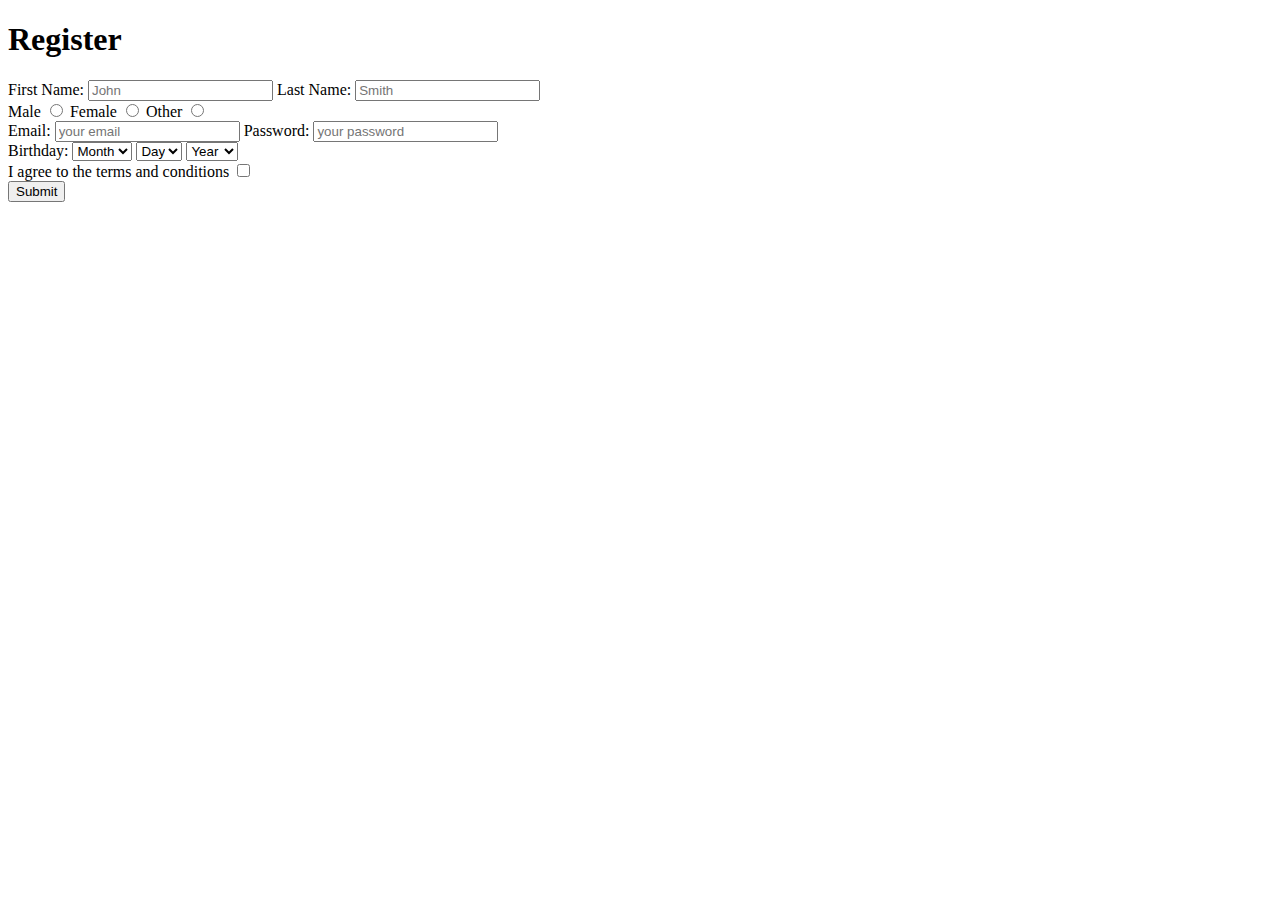
<file: web_develop_bootcamp_assign/FormSolution.html>
<!DOCTYPE html>
<html>
<head>
  <title>Complete Form Solution</title>
</head>
<body>

  <h1>Register</h1>

  <form>
    <div>
      <label for="first-name">First Name:</label>
      <input type="text" name="first-name" id="first-name" placeholder="John" required />
      <label for="last-name">Last Name:</label>
      <input type="text" name="last-name" id="last-name" placeholder="Smith" required />
    </div>
    
     <div>
        <label for="radio-choice-1">Male</label>
        <input type="radio" name="radio-choice" id="radio-choice-1" value="choice-1" />

        <label for="radio-choice-2">Female</label>
        <input type="radio" name="radio-choice" id="radio-choice-2" value="choice-2" />

       <label for="radio-choice-3">Other</label>
        <input type="radio" name="radio-choice" id="radio-choice-3" value="choice-3" />
     </div>

    <div>
      <label for="email">Email:</label>
      <input type="email" name="email" id="email" required placeholder="your email">

      <label for="password">Password:</label>
      <input type="password" name="password" id="password" pattern=".{5,10}" placeholder="your password" required title="5 to 10 characters">
    </div>

  <!-- WARNING! DANGER! CAUTION! -->
  <!-- DATE PICKER CRAZINESS BELOW!!!! -->
    <div>
      <!-- Normally we'd have a label for each field, but since these 3 select drop downs go together, we'll just use one and make it match up to the first select field (month) -->
      <label for="select-choice">Birthday:</label>
      <select name="select-choice" id="select-choice">
        <option value="0" selected disabled>Month</option>
        <option value="january">Jan</option>
        <option value="february">Feb</option>
        <option value="march">Mar</option>
        <option value="april">Apr</option>
        <option value="may">May</option>
        <option value="june">Jun</option>
        <option value="july">Jul</option>
        <option value="august">Aug</option>
        <option value="september">Sep</option>
        <option value="october">Oct</option>
        <option value="november">Nov</option>
        <option value="december">Dec</option>
      </select>
      
      <select name="birthday-day" id="day">
        <option value="0" selected disabled>Day</option>
        <option value="1">1</option>
        <option value="2">2</option>
        <option value="3">3</option>
        <option value="4">4</option>
        <option value="5">5</option>
        <option value="6">6</option>
        <option value="7">7</option>
        <option value="8">8</option>
        <option value="9">9</option>
        <option value="10">10</option>
        <option value="11">11</option>
        <option value="12">12</option>
        <option value="13">13</option>
        <option value="14">14</option>
        <option value="15">15</option>
        <option value="16">16</option>
        <option value="17">17</option>
        <option value="18">18</option>
        <option value="19">19</option>
        <option value="20">20</option>
        <option value="21">21</option>
        <option value="22">22</option>
        <option value="23">23</option>
        <option value="24">24</option>
        <option value="25">25</option>
        <option value="26">26</option>
        <option value="27">27</option>
        <option value="28">28</option>
        <option value="29">29</option>
        <option value="30">30</option>
        <option value="31">31</option>
      </select>
      
      <select name="birthday-year" id="year">
        <option value="0" selected disabled>Year</option>
        <option value="2015">2015</option>
        <option value="2014">2014</option>
        <option value="2013">2013</option>
        <option value="2012">2012</option>
        <option value="2011">2011</option>
        <option value="2010">2010</option>
        <option value="2009">2009</option>
        <option value="2008">2008</option>
        <option value="2007">2007</option>
        <option value="2006">2006</option>
        <option value="2005">2005</option>
        <option value="2004">2004</option>
        <option value="2003">2003</option>
        <option value="2002">2002</option>
        <option value="2001">2001</option>
        <option value="2000">2000</option>
        <option value="1999">1999</option>
        <option value="1998">1998</option>
        <option value="1997">1997</option>
        <option value="1996">1996</option>
        <option value="1995">1995</option>
        <option value="1994">1994</option>
        <option value="1993">1993</option>
        <option value="1992">1992</option>
        <option value="1991">1991</option>
        <option value="1990">1990</option>
        <option value="1989">1989</option>
        <option value="1988">1988</option>
        <option value="1987">1987</option>
        <option value="1986">1986</option>
        <option value="1985">1985</option>
        <option value="1984">1984</option>
        <option value="1983">1983</option>
        <option value="1982">1982</option>
        <option value="1981">1981</option>
        <option value="1980">1980</option>
        <option value="1979">1979</option>
        <option value="1978">1978</option>
        <option value="1977">1977</option>
        <option value="1976">1976</option>
        <option value="1975">1975</option>
        <option value="1974">1974</option>
        <option value="1973">1973</option>
        <option value="1972">1972</option>
        <option value="1971">1971</option>
        <option value="1970">1970</option>
        <option value="1969">1969</option>
        <option value="1968">1968</option>
        <option value="1967">1967</option>
        <option value="1966">1966</option>
        <option value="1965">1965</option>
        <option value="1964">1964</option>
        <option value="1963">1963</option>
        <option value="1962">1962</option>
        <option value="1961">1961</option>
        <option value="1960">1960</option>
        <option value="1959">1959</option>
        <option value="1958">1958</option>
        <option value="1957">1957</option>
        <option value="1956">1956</option>
        <option value="1955">1955</option>
        <option value="1954">1954</option>
        <option value="1953">1953</option>
        <option value="1952">1952</option>
        <option value="1951">1951</option>
        <option value="1950">1950</option>
        <option value="1949">1949</option>
        <option value="1948">1948</option>
        <option value="1947">1947</option>
        <option value="1946">1946</option>
        <option value="1945">1945</option>
        <option value="1944">1944</option>
        <option value="1943">1943</option>
        <option value="1942">1942</option>
        <option value="1941">1941</option>
        <option value="1940">1940</option>
        <option value="1939">1939</option>
        <option value="1938">1938</option>
        <option value="1937">1937</option>
        <option value="1936">1936</option>
        <option value="1935">1935</option>
        <option value="1934">1934</option>
        <option value="1933">1933</option>
        <option value="1932">1932</option>
        <option value="1931">1931</option>
        <option value="1930">1930</option>
        <option value="1929">1929</option>
        <option value="1928">1928</option>
        <option value="1927">1927</option>
        <option value="1926">1926</option>
        <option value="1925">1925</option>
        <option value="1924">1924</option>
        <option value="1923">1923</option>
        <option value="1922">1922</option>
        <option value="1921">1921</option>
        <option value="1920">1920</option>
        <option value="1919">1919</option>
        <option value="1918">1918</option>
        <option value="1917">1917</option>
        <option value="1916">1916</option>
        <option value="1915">1915</option>
        <option value="1914">1914</option>
        <option value="1913">1913</option>
        <option value="1912">1912</option>
        <option value="1911">1911</option>
        <option value="1910">1910</option>
        <option value="1909">1909</option>
        <option value="1908">1908</option>
        <option value="1907">1907</option>
        <option value="1906">1906</option>
        <option value="1905">1905</option>
      </select>
    </div>

    <div>
      <label for="checkbox">I agree to the terms and conditions</label>
      <input type="checkbox" name="checkbox" id="checkbox" />
    </div>

    <div>
      <input type="submit" value="Submit" />
    </div>
  </form>  

</body>
</html>
</file>
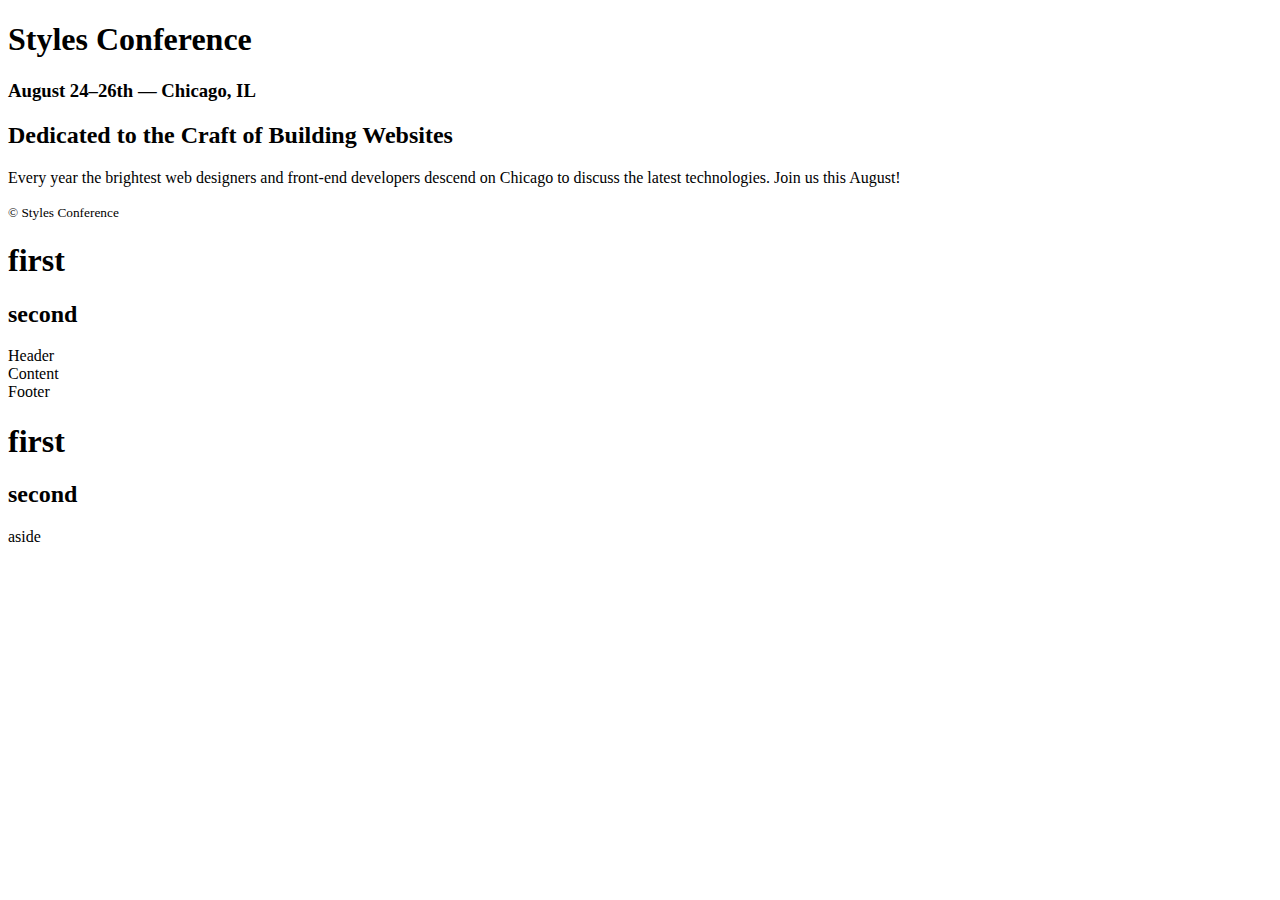
<file: web_develop_bootcamp_assign/testheader.html>
<!DOCTYPE html> 
<html> 
 <head> 
   <title> 
     A Simple HTML Page 
   </title> 
 </head> 
 <header>
  <h1>Styles Conference</h1>
  <h3>August 24&ndash;26th &mdash; Chicago, IL</h3>
</header>
<section>
  <h2>Dedicated to the Craft of Building Websites</h2>
  <p>Every year the brightest web designers and front-end developers descend on Chicago to discuss the latest technologies. Join us this August!</p>
</section>
<footer>
  <small>&copy; Styles Conference</small>
</footer>

                  
 <body> 
   <h1>first</h1>
   <h2>second</h2>
   <header>Header</header>
   <div id='content'>Content</div> 
   <div id='footer'>Footer</div> 
   <h1>first</h1>
   <h2>second</h2>
   <aside>aside</aside>

 </body> 
</html>
</file>
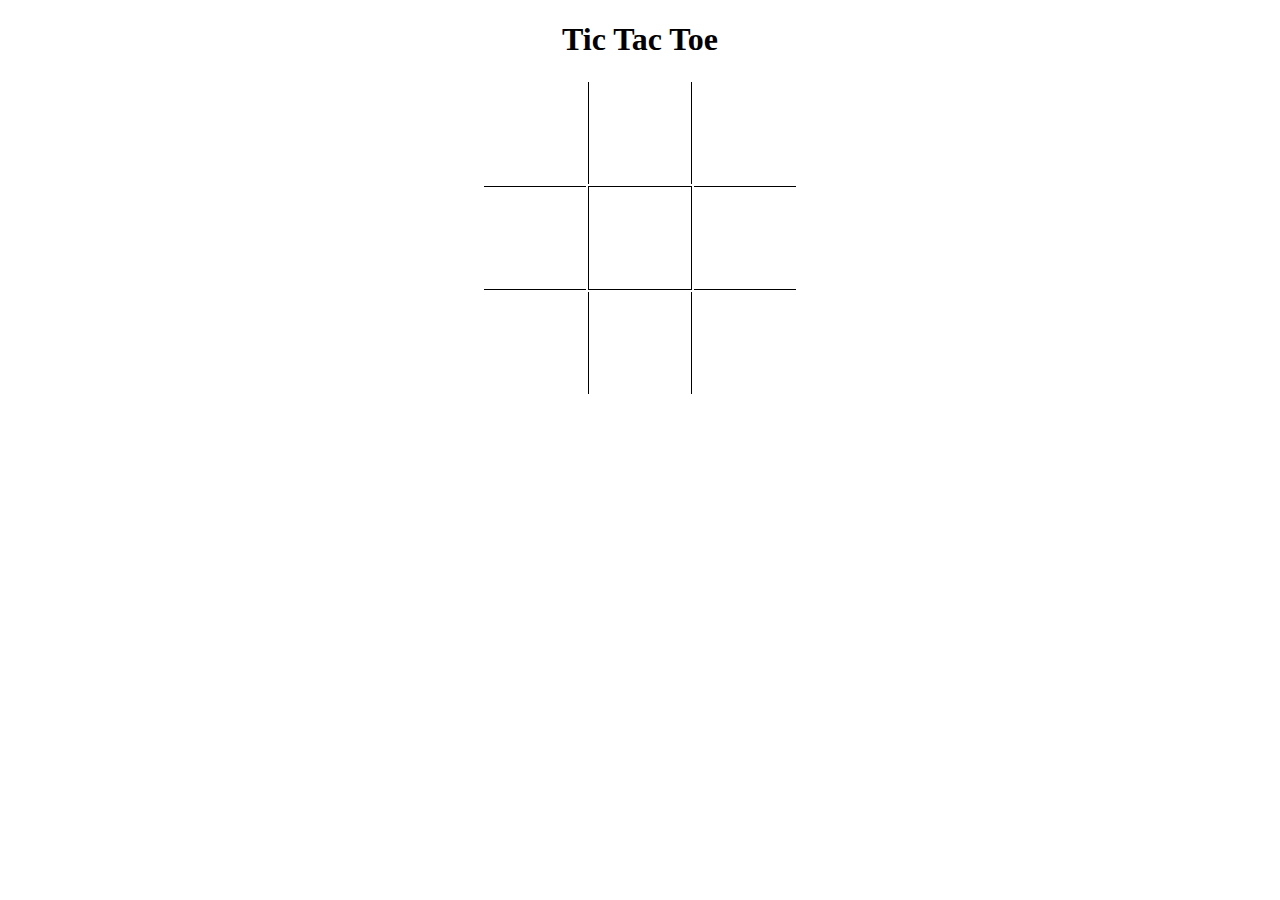
<file: web_develop_bootcamp_assign/tictactoe.html>
<!DOCTYPE html>
<html>
<head>
	<title>TTT board</title>
	<style type="text/css">
		h1{
			text-align:center;
		}
	table{
		margin:auto;
	}
	td{
			width:100px;
			height:100px;
			/*background:pink;
*/		}
	.vertical{
		border-left:1px solid black;
		border-right:1px solid black;
	}

	.horizontal{
		border-top:1px solid black;
		border-bottom:1px solid black;
	}
    </style>
</head>
<body>

	<h1>Tic Tac Toe</h1>

<table>
	<tr>
		<td></td>
		<td class="vertical"></td>
		<td></td>
	</tr>

		<tr>
		<td class="horizontal"></td>
		<td class="vertical horizontal"></td>
		<td class="horizontal"></td>
	</tr>

		<tr>
		<td></td>
		<td class="vertical"></td>
		<td></td>
	</tr>

</table>



</body>
</html>
</file>
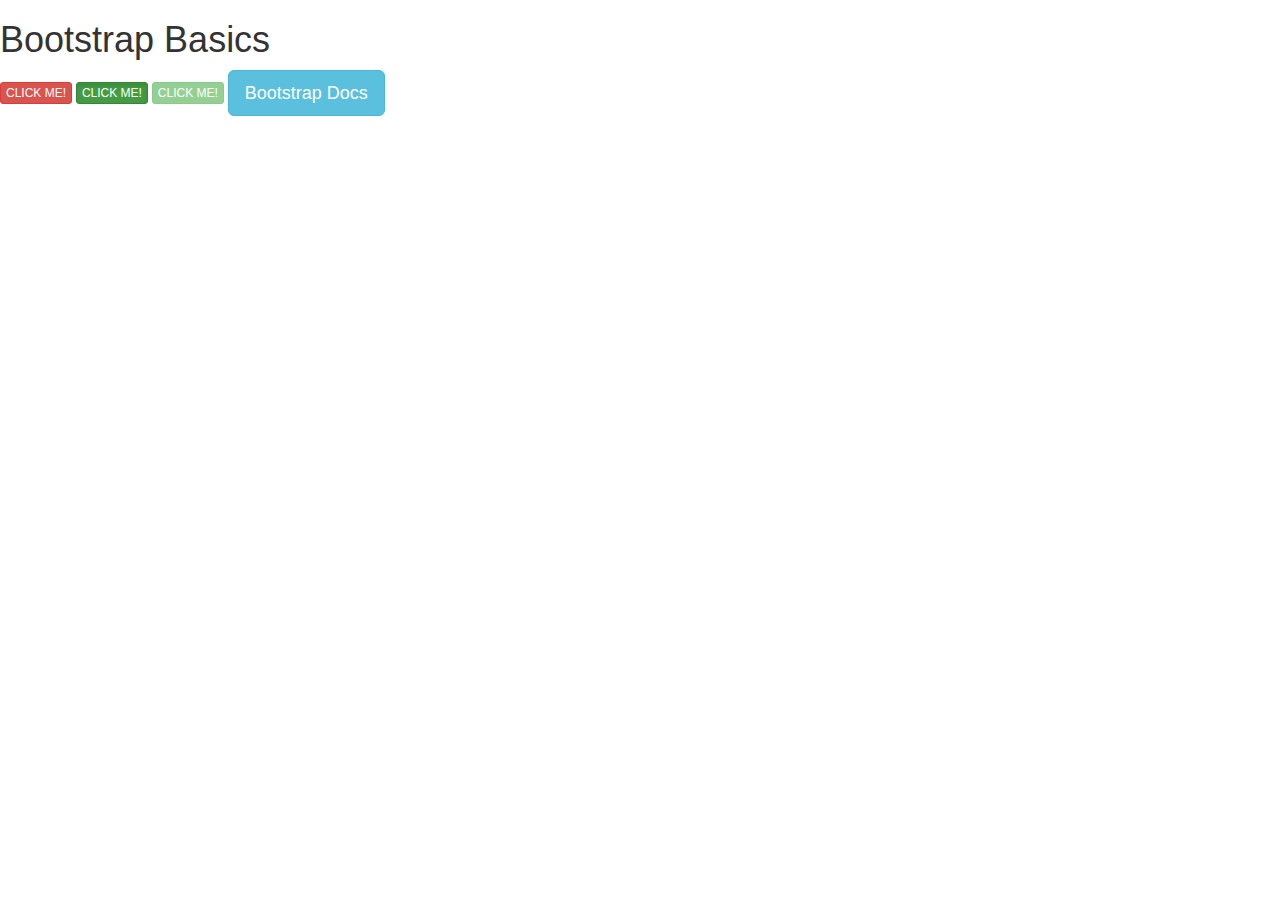
<file: web_develop_bootcamp_assign/02_Installing_Bootstrap/basics.html>
<!DOCTYPE html>
<html>
<head>
	<title>Bootstrap Basics</title>
<!-- 	<link rel="stylesheet" type="text/css" href="bootstrap.css"> -->
	<link rel="stylesheet" type="text/css" href="https://maxcdn.bootstrapcdn.com/bootstrap/3.3.5/css/bootstrap.min.css">

</head>
<body>
	<h1>Bootstrap Basics</h1>
	<button class="btn btn-danger btn-xs">CLICK ME!</button>
	<button class="btn btn-success btn-xs active">CLICK ME!</button>
	<button class="btn btn-success btn-xs" disabled="disabled">CLICK ME!</button>

	<a href="http://www.getbootstrap.com" class="btn btn-info btn-lg">Bootstrap Docs</a>
</body>
</html>
</file>
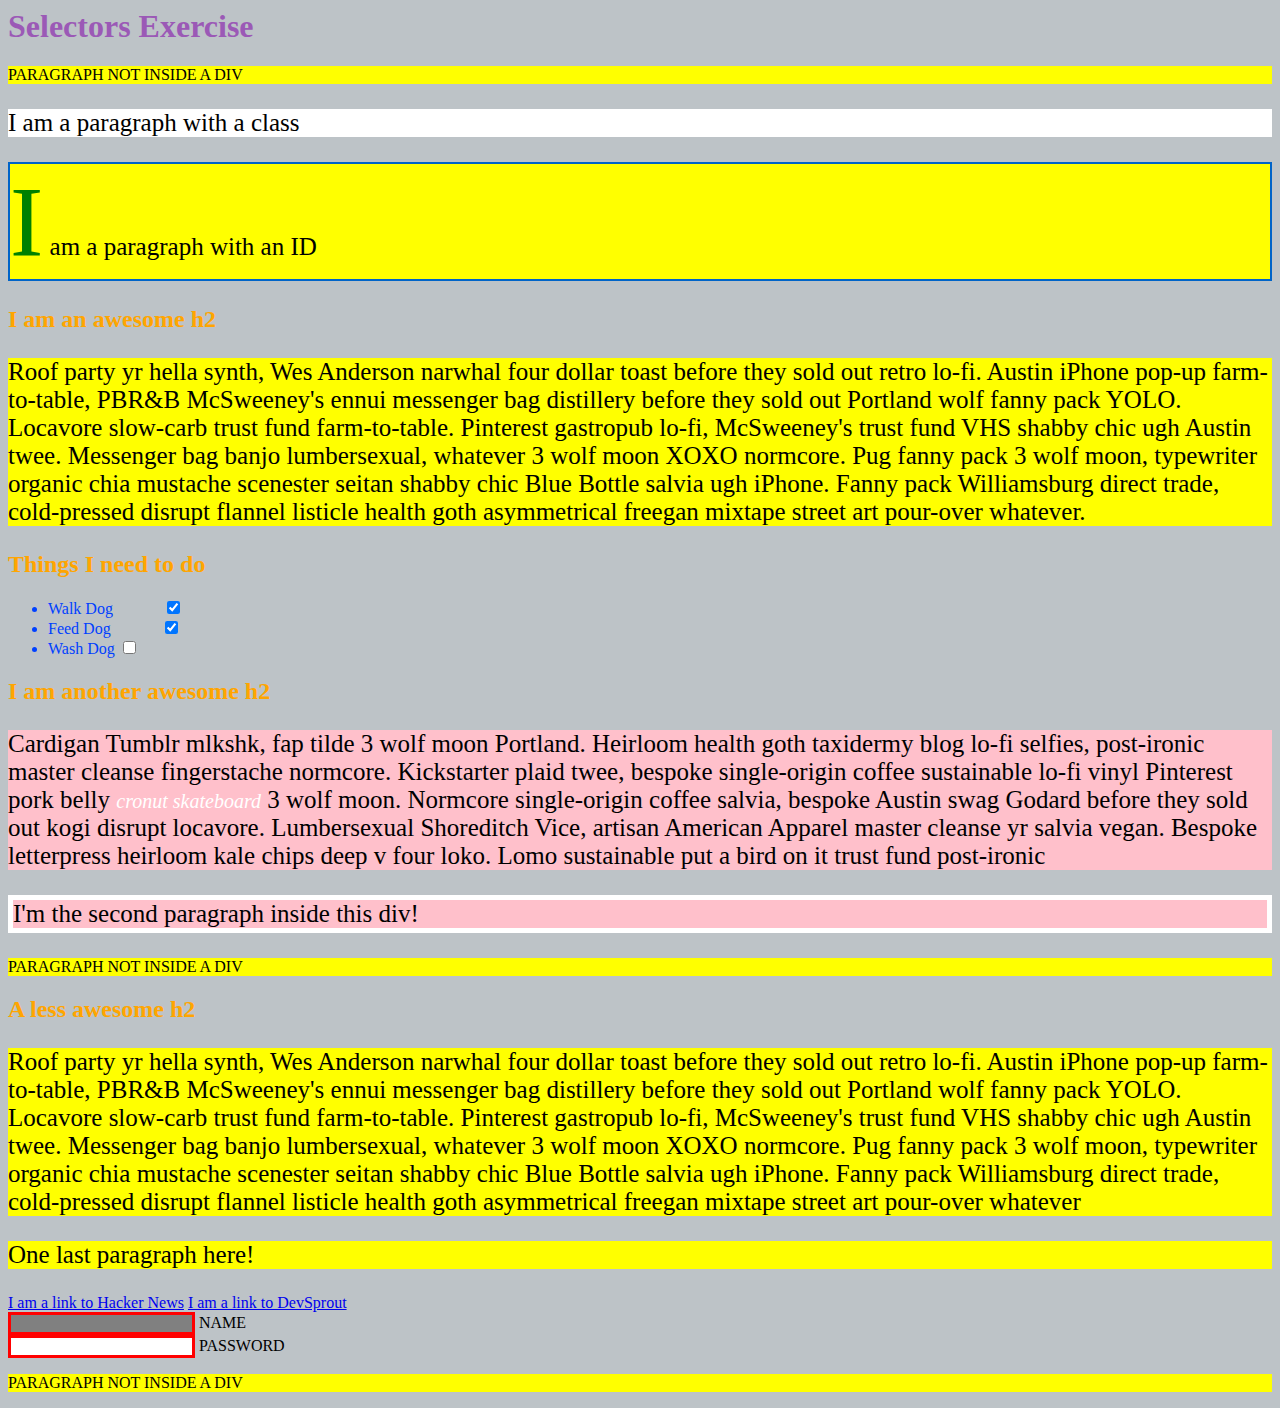
<file: web_develop_bootcamp_assign/10_Selector_Exercise_Solution/solution.html>
<html>
<head>
  <meta charset="UTF-8">
  <title>Selectors Exercise</title>
  <link rel="stylesheet" type="text/css" href="solution.css">
</head>
<body>
  <h1>Selectors Exercise</h1>

  <p>PARAGRAPH NOT INSIDE A DIV</p>

  <div>
    <p class="hello">I am a paragraph with a class</p>
    <p id="special">I am a paragraph with an ID</p>

    <h2>I am an awesome h2</h2>
    
    
    <p>Roof party yr hella synth, Wes Anderson narwhal four dollar toast before they sold out retro lo-fi. Austin iPhone pop-up farm-to-table, PBR&B McSweeney's ennui messenger bag distillery before they sold out Portland wolf fanny pack YOLO. Locavore slow-carb trust fund farm-to-table. Pinterest gastropub lo-fi, McSweeney's trust fund VHS shabby chic ugh Austin twee. Messenger bag banjo lumbersexual, whatever 3 wolf moon XOXO normcore. Pug fanny pack 3 wolf moon, typewriter organic chia mustache scenester seitan shabby chic Blue Bottle salvia ugh iPhone. Fanny pack Williamsburg direct trade, cold-pressed disrupt flannel listicle health goth asymmetrical freegan mixtape street art pour-over whatever.</p>

  </div>

  <div>
    <h2>Things I need to do</h2>

    <ul>
      <li>Walk Dog <input type="checkbox" checked> </li>
      <li>Feed Dog <input type="checkbox" checked> </li>
      <li>Wash Dog <input type="checkbox"></li>
    </ul>
  </div>

  <div>
    <h2>I am another awesome h2</h2>

    <p>Cardigan Tumblr mlkshk, fap tilde 3 wolf moon Portland. Heirloom health goth taxidermy blog lo-fi selfies, post-ironic master cleanse fingerstache normcore. Kickstarter plaid twee, bespoke single-origin coffee sustainable lo-fi vinyl Pinterest pork belly <em>cronut skateboard</em> 3 wolf moon. Normcore single-origin coffee salvia, bespoke Austin swag Godard before they sold out kogi disrupt locavore. Lumbersexual Shoreditch Vice, artisan American Apparel master cleanse yr salvia vegan. Bespoke letterpress heirloom kale chips deep v four loko. Lomo sustainable put a bird on it trust fund post-ironic</p>

    <p>I'm the second paragraph inside this div!</p>
  </div>

  <p>PARAGRAPH NOT INSIDE A DIV</p>


  <div>
    <h2>A less awesome h2</h2>

    <p>Roof party yr hella synth, Wes Anderson narwhal four dollar toast before they sold out retro lo-fi. Austin iPhone pop-up farm-to-table, PBR&B McSweeney's ennui messenger bag distillery before they sold out Portland wolf fanny pack YOLO. Locavore slow-carb trust fund farm-to-table. Pinterest gastropub lo-fi, McSweeney's trust fund VHS shabby chic ugh Austin twee. Messenger bag banjo lumbersexual, whatever 3 wolf moon XOXO normcore. Pug fanny pack 3 wolf moon, typewriter organic chia mustache scenester seitan shabby chic Blue Bottle salvia ugh iPhone. Fanny pack Williamsburg direct trade, cold-pressed disrupt flannel listicle health goth asymmetrical freegan mixtape street art pour-over whatever</p>

    <p>One last paragraph here!</p>

    <a href="https://news.ycombinator.com/">I am a link to Hacker News</a>
    <a href="http://www.devsprout.io">I am a link to DevSprout</a>
    <br>

    <input type="text" name="name" /><label> Name</label><br/>
    <input type="password" name="password" /><label> Password</label><br/>

  </div>

  <p>PARAGRAPH NOT INSIDE A DIV</p>

</body>
</html>
</file>
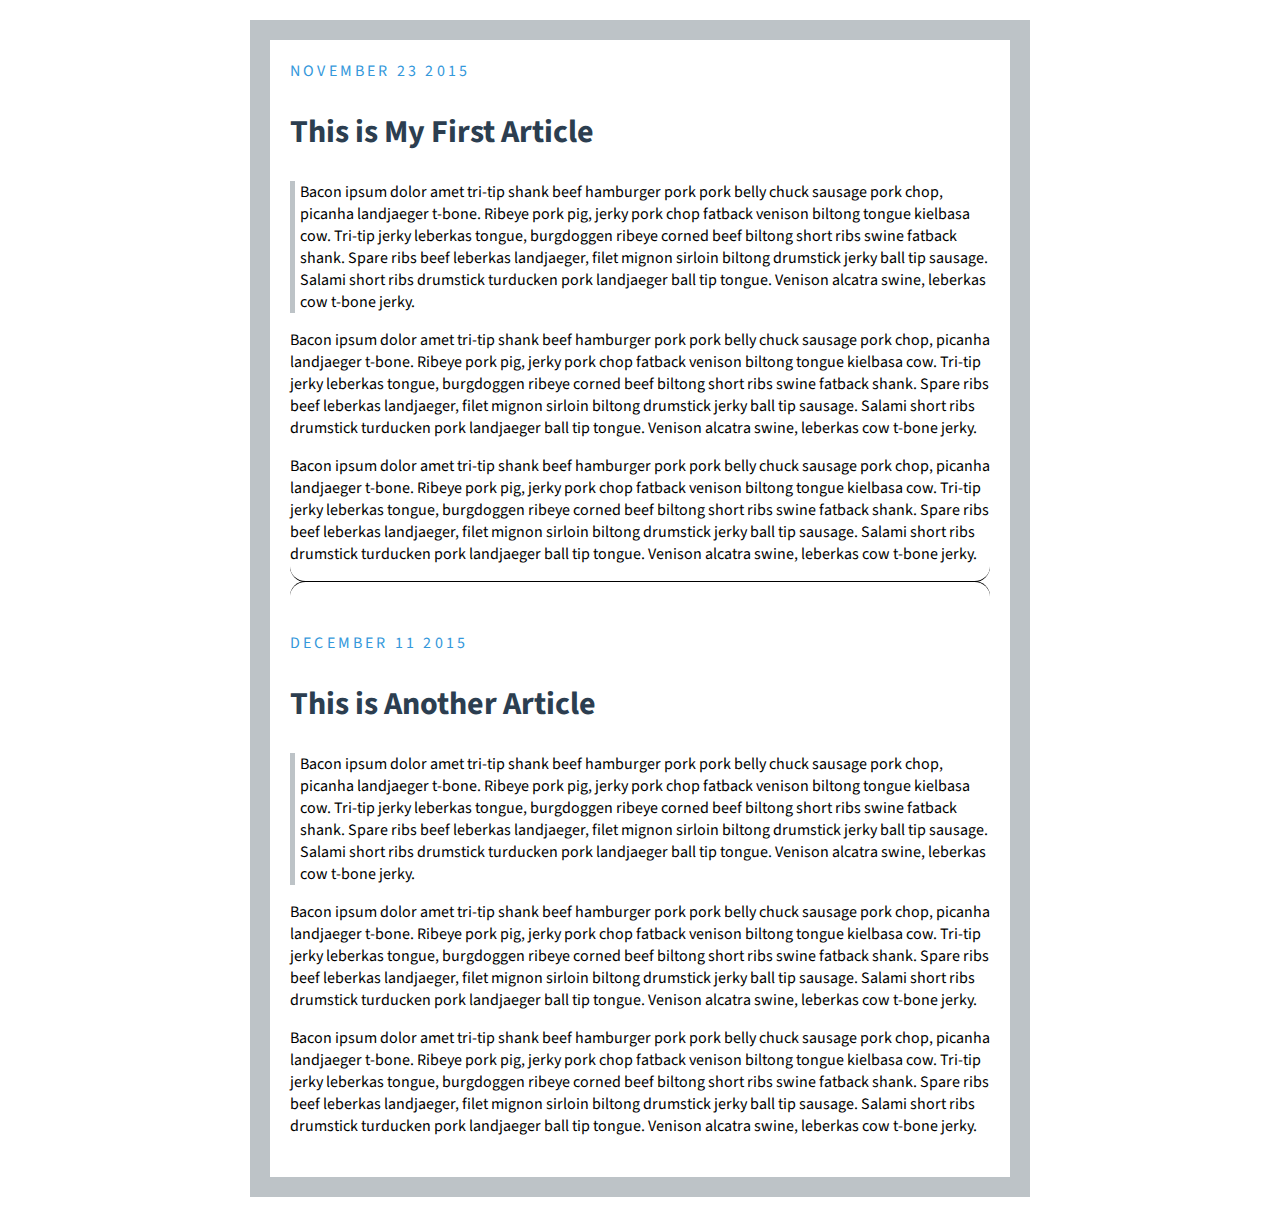
<file: web_develop_bootcamp_assign/blogwithhr/blog.html>
<!-- /*border color:#bdc3c7
date color:#3498db
h2 color:#2c3e50

font: source sans pro*/ -->
<!-- bacon ipsum -->
<!DOCTYPE html>
<html>
<head>
	<title>Blog</title>

	<link href="https://fonts.googleapis.com/css?family=Source+Sans+Pro:400,700&display=swap" rel="stylesheet">

	<link rel="stylesheet" type="text/css" href="blog.css">
</head>
<body>
<div class="post">
	<div class="date">November 23 2015</div>
	<h2>This is My First Article</h2>
	
	<p class="quote">Bacon ipsum dolor amet tri-tip shank beef hamburger pork pork belly chuck sausage pork chop, picanha landjaeger t-bone. Ribeye pork pig, jerky pork chop fatback venison biltong tongue kielbasa cow. Tri-tip jerky leberkas tongue, burgdoggen ribeye corned beef biltong short ribs swine fatback shank. Spare ribs beef leberkas landjaeger, filet mignon sirloin biltong drumstick jerky ball tip sausage. Salami short ribs drumstick turducken pork landjaeger ball tip tongue. Venison alcatra swine, leberkas cow t-bone jerky.</p>

	<p>Bacon ipsum dolor amet tri-tip shank beef hamburger pork pork belly chuck sausage pork chop, picanha landjaeger t-bone. Ribeye pork pig, jerky pork chop fatback venison biltong tongue kielbasa cow. Tri-tip jerky leberkas tongue, burgdoggen ribeye corned beef biltong short ribs swine fatback shank. Spare ribs beef leberkas landjaeger, filet mignon sirloin biltong drumstick jerky ball tip sausage. Salami short ribs drumstick turducken pork landjaeger ball tip tongue. Venison alcatra swine, leberkas cow t-bone jerky.</p>


	<p>Bacon ipsum dolor amet tri-tip shank beef hamburger pork pork belly chuck sausage pork chop, picanha landjaeger t-bone. Ribeye pork pig, jerky pork chop fatback venison biltong tongue kielbasa cow. Tri-tip jerky leberkas tongue, burgdoggen ribeye corned beef biltong short ribs swine fatback shank. Spare ribs beef leberkas landjaeger, filet mignon sirloin biltong drumstick jerky ball tip sausage. Salami short ribs drumstick turducken pork landjaeger ball tip tongue. Venison alcatra swine, leberkas cow t-bone jerky.</p>

<hr>
</div>


<div class="post">
	
	<div class="date">December 11 2015</div>
	<h2>This is Another Article</h2>
	<p class="quote">Bacon ipsum dolor amet tri-tip shank beef hamburger pork pork belly chuck sausage pork chop, picanha landjaeger t-bone. Ribeye pork pig, jerky pork chop fatback venison biltong tongue kielbasa cow. Tri-tip jerky leberkas tongue, burgdoggen ribeye corned beef biltong short ribs swine fatback shank. Spare ribs beef leberkas landjaeger, filet mignon sirloin biltong drumstick jerky ball tip sausage. Salami short ribs drumstick turducken pork landjaeger ball tip tongue. Venison alcatra swine, leberkas cow t-bone jerky.</p>

	<p>Bacon ipsum dolor amet tri-tip shank beef hamburger pork pork belly chuck sausage pork chop, picanha landjaeger t-bone. Ribeye pork pig, jerky pork chop fatback venison biltong tongue kielbasa cow. Tri-tip jerky leberkas tongue, burgdoggen ribeye corned beef biltong short ribs swine fatback shank. Spare ribs beef leberkas landjaeger, filet mignon sirloin biltong drumstick jerky ball tip sausage. Salami short ribs drumstick turducken pork landjaeger ball tip tongue. Venison alcatra swine, leberkas cow t-bone jerky.</p>


	<p>Bacon ipsum dolor amet tri-tip shank beef hamburger pork pork belly chuck sausage pork chop, picanha landjaeger t-bone. Ribeye pork pig, jerky pork chop fatback venison biltong tongue kielbasa cow. Tri-tip jerky leberkas tongue, burgdoggen ribeye corned beef biltong short ribs swine fatback shank. Spare ribs beef leberkas landjaeger, filet mignon sirloin biltong drumstick jerky ball tip sausage. Salami short ribs drumstick turducken pork landjaeger ball tip tongue. Venison alcatra swine, leberkas cow t-bone jerky.</p>

</div>
</body>
</html>
</file>
<file: web_develop_bootcamp_assign/10_Selector_Exercise_Solution/solution.css>
/* Style the HTML elements according to the following instructions. 
DO NOT ALTER THE EXISTING HTML TO DO THIS.  WRITE ONLY CSS!

/* Give the <body> element a background of #bdc3c7*/
body {
	background: #bdc3c7;
}

/* Make the <h1> element #9b59b6*/
h1 {
	color: #9b59b6;
}

/* Make all <h2> elements orange */
h2 {
	color: orange;
}

/* Make all <li> elements blue(pick your own hexadecimal blue)*/ 
li {
	color: #0040FF;
}

/*Change the background on every paragraph to be yellow*/
p {
	background: yellow;
}

/*Make all inputs have a 3px red border*/
input {
	border: 3px solid red;
}

/* Give everything with the class 'hello' a white background*/
.hello {
	background: white;
}

/* Give the element with id 'special' a 2px solid blue border(pick your own rgb blue)*/
#special {
	border: 2px solid rgb(0, 100, 200);
}

/*Make all the <p>'s that are nested inside of divs 25px font(font-size: 25px)*/
div p {
	font-size: 25px;
}

/*Make only inputs with type 'text' have a gray background*/
input[type="text"]{
	background: gray;
}

/* Give both <p>'s inside the 3rd <div> a pink background*/
 div:nth-of-type(3) p {
 	background: pink;
 }

/* Give the 2nd <p> inside the 3rd <div> a 5px white border*/
div:nth-of-type(3) p:nth-of-type(2){
	border: 5px solid white;
}

/* Make the <em> in the 3rd <div> element white and 20px font(font-size:20px)*/
div:nth-of-type(3) em {
	color: white;
	font-size: 20px;
}

/*BONUS CHALLENGES*/
/*You may need to research some other selectors and properties*/

/*Make all "checked" checkboxes have a left margin of 50px(margin-left: 50px)*/
input:checked{
	margin-left: 50px;
}

/* Make the <label> elements all UPPERCASE without changing the HTML(definitely look this one up*/
label{
	text-transform: uppercase;
}

/*Make the first letter of the element with id 'special' green and 100px font size(font-size: 100)*/
#special:first-letter{
	color: green;
	font-size: 100px;
}

/*Make the <h1> element's color change to blue when hovered over */
h1:hover {
	color: blue;
}

/*Make the <a> element's that have been visited gray */
a:visited {
	color:gray;
}
</file>
<file: web_develop_bootcamp_assign/blogwithhr/blog.css>
body{
	border:20px solid #bdc3c7;
	margin:20px auto;
	max-width:700px;
	width:80%;
	padding:20px;
	font-family: 'Source Sans Pro', sans-serif;
}

.quote{
	padding-left:5px;
	border-left:5px solid #bdc3c7;
}

.date{
	color:#3498db;
	letter-spacing:0.2rem;
	text-transform: uppercase;
}

h2{
	font-size:2.0rem;
	color:#2c3e50;
}

.post{
	margin-bottom:20px;
}
/*searching hr style on google and paste the code*/
hr {
    overflow: visible; /* For IE */
    height: 30px;
    border-style: solid;
    border-color: black;
    border-width: 1px 0 0 0;
    border-radius: 20px;
}
hr:before { /* Not really supposed to work, but does */
    display: block;
    content: "";
    height: 30px;
    margin-top: -31px;
    border-style: solid;
    border-color: black;
    border-width: 0 0 1px 0;
    border-radius: 20px;
}
</file>
